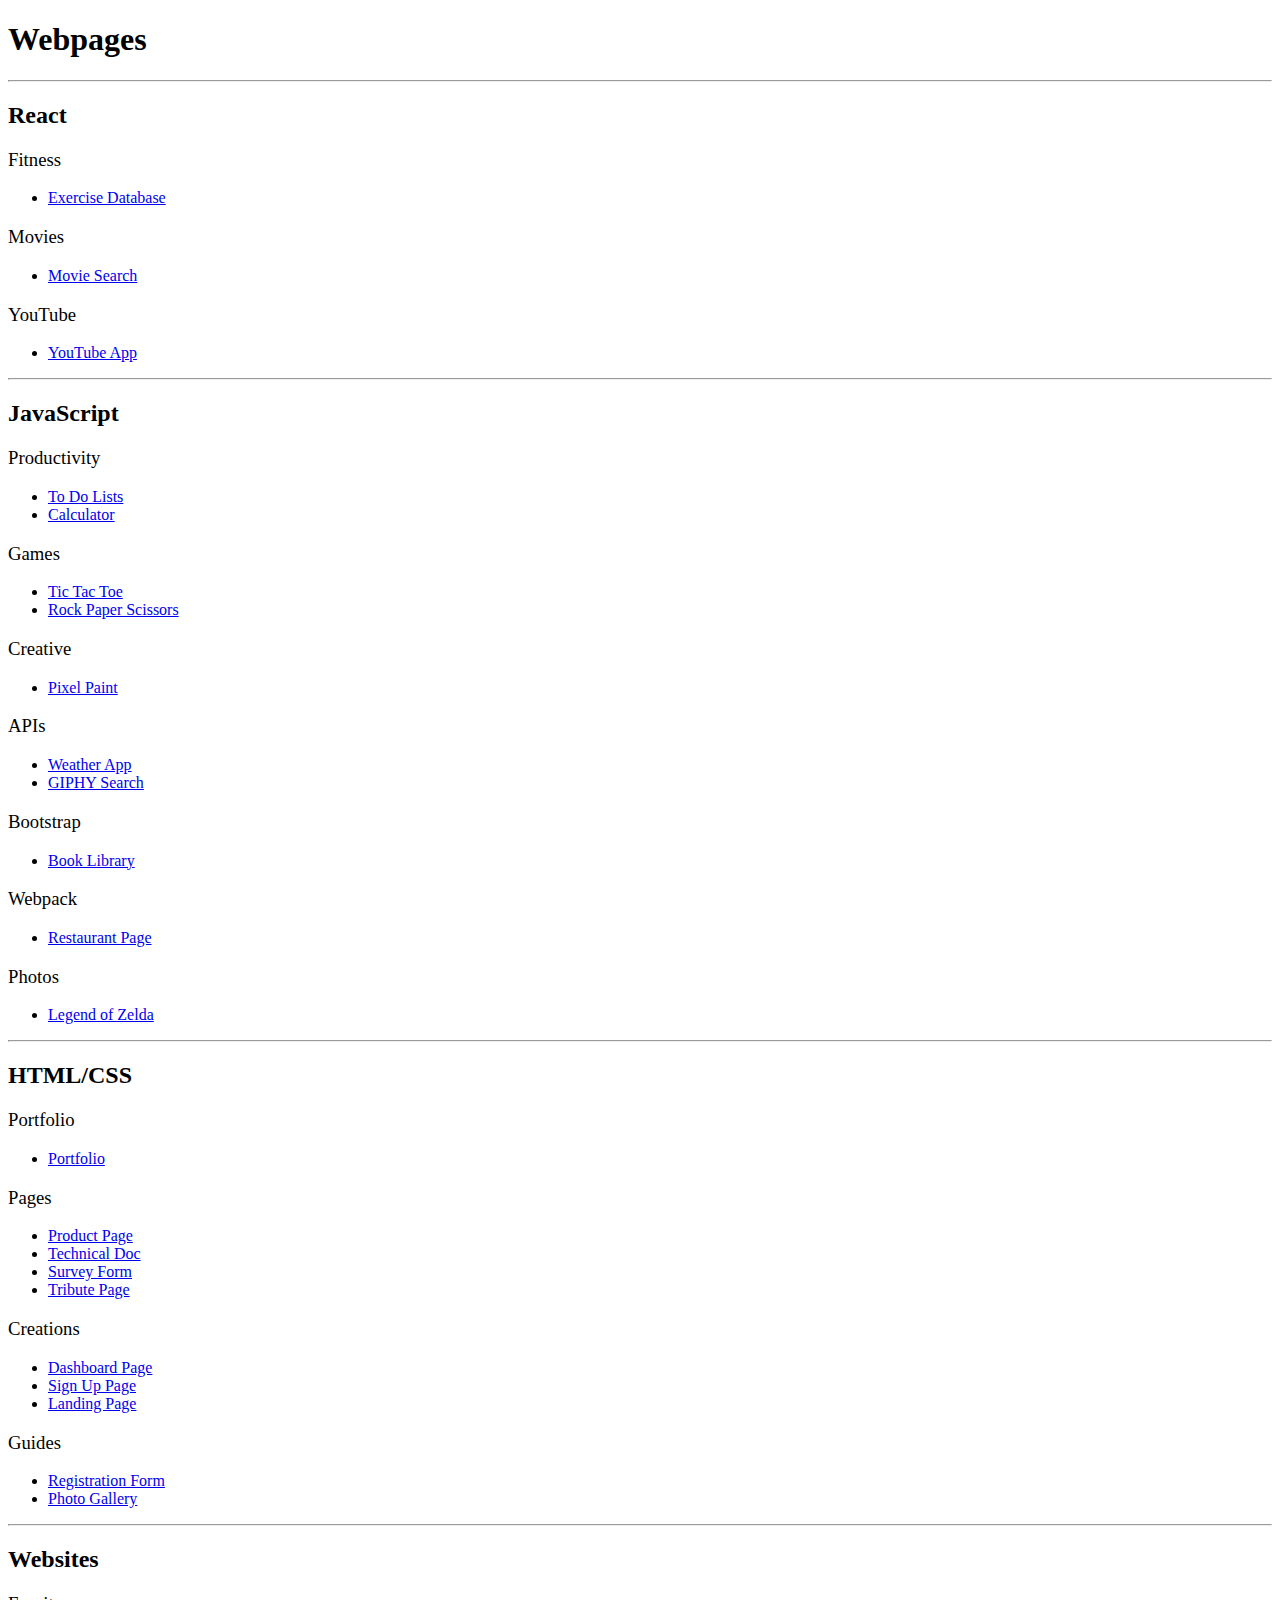
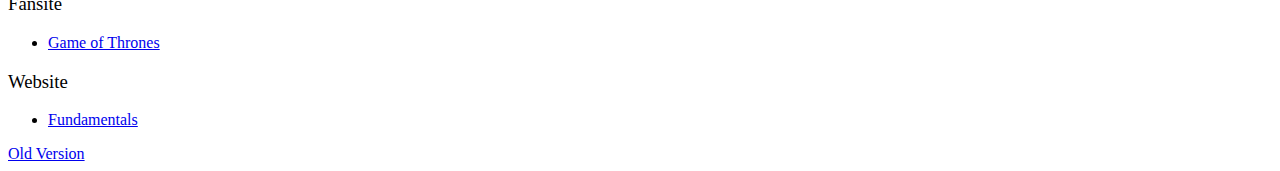
<file: index.html>
<!DOCTYPE html>
<html lang="en">
<head>
    <meta charset="UTF-8">
    <meta http-equiv="X-UA-Compatible" content="IE=edge">
    <meta name="viewport" content="width=device-width, initial-scale=1.0">
    <title>All Webpages</title>
    <!-- <link rel="stylesheet" href="style.css"> -->
    <link href="https://cdn.jsdelivr.net/npm/bootstrap@5.1.3/dist/css/bootstrap.min.css" rel="stylesheet" integrity="sha384-1BmE4kWBq78iYhFldvKuhfTAU6auU8tT94WrHftjDbrCEXSU1oBoqyl2QvZ6jIW3" crossorigin="anonymous">
    <style>
        h3{
            font-weight: 300;
        }
    </style>
</head>
<body>

    <header class="p-5 bg-primary text-white text-center">
        <h1>Webpages</h1>
    </header>
    <hr>

    <div class="container mx-auto">
        <div class="row p-4">
            <h2 class="pb-4 text-center">React</h2>
            <div class="col">
                <h3 class="pb-2">Fitness</h3>
                <ul class="list-group pb-3">
                    <li class="list-group-item"><a href="#" target="_blank">Exercise Database</a></li>
                </ul>
            </div>
            <div class="col">
                <h3 class="pb-2">Movies</h3>
                <ul class="list-group pb-3">
                    <li class="list-group-item"><a href="#" target="_blank">Movie Search</a></li>
                </ul>
            </div>
            <div class="col">
                <h3 class="pb-2">YouTube</h3>
                <ul class="list-group pb-3">
                    <li class="list-group-item"><a href="#" target="_blank">YouTube App</a></li>
                </ul>
            </div>
        </div>
        <hr>

    <div class="container mx-auto">
        <div class="row p-4">
            <h2 class="pb-4 text-center">JavaScript</h2>
            <div class="col">
                <h3 class="pb-2">Productivity</h3>
                <ul class="list-group pb-3">
                    <li class="list-group-item"><a href="https://derrickdog.github.io/to-do-lists/" target="_blank">To Do Lists</a></li>
                    <li class="list-group-item"><a href="https://derrickdog.github.io/calculator/" target="_blank">Calculator</a></li>
                </ul>
            </div>
            <div class="col">
                <h3 class="pb-2">Games</h3>
                <ul class="list-group pb-3">
                    <li class="list-group-item"><a href="https://derrickdog.github.io/tic-tac-toe/" target="_blank">Tic Tac Toe</a></li>
                    <li class="list-group-item"><a href="https://derrickdog.github.io/rock-paper-scissors/" target="_blank">Rock Paper Scissors</a></li>
                </ul>
            </div>
            <div class="col">
                <h3 class="pb-2">Creative</h3>
                <ul class="list-group pb-3">
                    <li class="list-group-item"><a href="https://derrickdog.github.io/pixel-paint/" target="_blank">Pixel Paint</a></li>
                </ul>
            </div>
        </div>
        <!-- <hr> -->

        <div class="row p-4">
            <!-- <h2 class="pb-4 text-center">JavaScript</h2> -->
            <div class="col">
                <h3 class="pb-2">APIs</h3>
                <ul class="list-group pb-3">
                    <li class="list-group-item"><a href="https://derrickdog.github.io/weather-app/" target="_blank">Weather App</a></li>
                    <li class="list-group-item"><a href="./api/api.html" target="_blank">GIPHY Search</a></li>
                    <!-- <li class="list-group-item"><a href="./form/form.html" target="_blank">Form Validation</a></li> -->
                </ul>
                <!-- <h3 class="pb-2">Photos</h3>
                <ul class="list-group pb-3">
                    <li class="list-group-item"><a href="https://derrickdog.github.io/legend-of-zelda/" target="_blank">Legend of Zelda</a></li>
                </ul> -->
            </div>
            <div class="col">
                <h3 class="pb-2">Bootstrap</h3>
                <ul class="list-group pb-3">
                    <li class="list-group-item"><a href="https://derrickdog.github.io/book-library/" target="_blank">Book Library</a></li>
                </ul>
                <!-- <h3 class="pb-2">Webpack</h3>
                <ul class="list-group pb-3">
                    <li class="list-group-item"><a href="https://derrickdog.github.io/restaurant-page/" target="_blank">Restaurant Page</a></li>
                </ul> -->
            </div>
            <div class="col">
                <h3 class="pb-2">Webpack</h3>
                <ul class="list-group pb-3">
                    <li class="list-group-item"><a href="https://derrickdog.github.io/restaurant-page/" target="_blank">Restaurant Page</a></li>
                </ul>
            </div>
            <div class="col">
                <h3 class="pb-2">Photos</h3>
                <ul class="list-group pb-3">
                    <li class="list-group-item"><a href="https://derrickdog.github.io/legend-of-zelda/" target="_blank">Legend of Zelda</a></li>
                </ul>
            </div>
        </div>
        <hr>

        <div class="row p-4">
            <h2 class="pb-4 text-center">HTML/CSS</h2>
            <div class="col">
                <h3 class="pb-2">Portfolio</h3>
                <ul class="list-group pb-3">
                    <li class="list-group-item"><a href="https://derrickdog.github.io/portfolio/" target="_blank">Portfolio</a></li>
                </ul>
                <!-- <h3 class="pb-2">Pages</h3>
                <ul class="list-group pb-3">
                    <li class="list-group-item"><a href="https://derrickdog.github.io/product-page/" target="_blank">Product Page</a></li>
                    <li class="list-group-item"><a href="https://derrickdog.github.io/technical-page/" target="_blank">Technical Doc</a></li>
                    <li class="list-group-item"><a href="https://derrickdog.github.io/survey-form/" target="_blank">Survey Form</a></li>
                    <li class="list-group-item"><a href="https://derrickdog.github.io/tribute-page/" target="_blank">Tribute Page</a></li>
                </ul> -->
                <!-- <h3 class="pb-2">Layout</h3>
                <ul class="list-group pb-3">
                    <li class="list-group-item"><a href="./holygrail/holygrail.html" target="_blank">Card Page</a></li>
                </ul> -->
            </div>
            <div class="col">
                <h3 class="pb-2">Pages</h3>
                <ul class="list-group pb-3">
                    <li class="list-group-item"><a href="https://derrickdog.github.io/product-page/" target="_blank">Product Page</a></li>
                    <li class="list-group-item"><a href="https://derrickdog.github.io/technical-page/" target="_blank">Technical Doc</a></li>
                    <li class="list-group-item"><a href="https://derrickdog.github.io/survey-form/" target="_blank">Survey Form</a></li>
                    <li class="list-group-item"><a href="https://derrickdog.github.io/tribute-page/" target="_blank">Tribute Page</a></li>
                </ul>
            </div>
            <div class="col">
                <h3 class="pb-2">Creations</h3>
                <ul class="list-group pb-3">
                    <li class="list-group-item"><a href="https://derrickdog.github.io/dashboard/" target="_blank">Dashboard Page</a></li>
                    <li class="list-group-item"><a href="https://derrickdog.github.io/sign-up/" target="_blank">Sign Up Page</a></li>
                    <li class="list-group-item"><a href="https://derrickdog.github.io/landing-page/" target="_blank">Landing Page</a></li>
                </ul>
                <!-- <h3 class="pb-2">Guides</h3>
                <ul class="list-group pb-3">
                    <li class="list-group-item"><a href="./registration/index.html" target="_blank">Registration Form</a></li>
                    <li class="list-group-item"><a href="./gallery/index.html" target="_blank">Photo Gallery</a></li>
                </ul> -->
                <!-- <h3 class="pb-2">Tutorials</h3>
                <ul class="list-group pb-3">
                    <li class="list-group-item"><a href="./drum-kit/index.html" target="_blank">Drum Kit</a></li>
                    <li class="list-group-item"><a href="./item-lister/index.html" target="_blank">Item Lister</a></li>
                </ul> -->
            </div>
            <div class="col">
                <h3 class="pb-2">Guides</h3>
                <ul class="list-group pb-3">
                    <li class="list-group-item"><a href="./registration/index.html" target="_blank">Registration Form</a></li>
                    <li class="list-group-item"><a href="./gallery/index.html" target="_blank">Photo Gallery</a></li>
                </ul>
            </div>
        </div>
        <hr>

        <div class="row p-4">
            <h2 class="pb-4 text-center">Websites</h2>
            <div class="col">
                <h3 class="pb-2">Fansite</h3>
                <ul class="list-group pb-3">
                    <li class="list-group-item"><a href="https://derrickdog.github.io/game-of-thrones/" target="_blank">Game of Thrones</a></li>
                </ul>
            </div>
            <div class="col">
                <h3 class="pb-2">Website</h3>
                <ul class="list-group pb-3">
                    <li class="list-group-item"><a href="https://derrickdog.github.io/website-fundamentals/" target="_blank">Fundamentals</a></li>
                </ul>
            </div>
        </div>
    </div>

    <footer class="text-center p-3 bg-primary"><a class="text-white" href="index2.html">Old Version</a></footer>
    
</body>
</html>
</file>
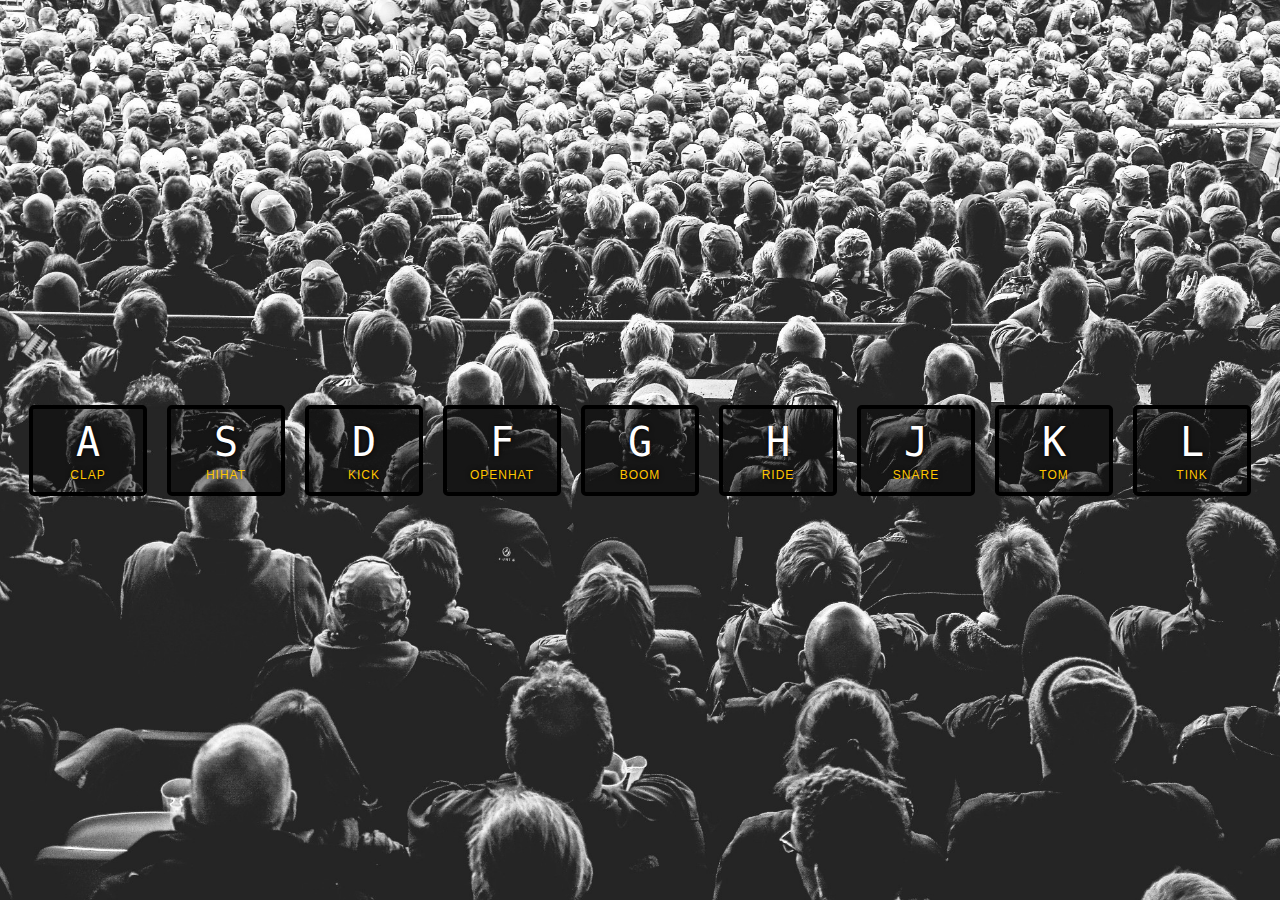
<file: drum-kit/index.html>
<!DOCTYPE html>
<html lang="en">
<head>
  <meta charset="UTF-8">
  <title>JS Drum Kit</title>
  <link rel="stylesheet" href="style.css">
</head>
<body>


  <div class="keys">
    <div data-key="65" class="key">
      <kbd>A</kbd>
      <span class="sound">clap</span>
    </div>
    <div data-key="83" class="key">
      <kbd>S</kbd>
      <span class="sound">hihat</span>
    </div>
    <div data-key="68" class="key">
      <kbd>D</kbd>
      <span class="sound">kick</span>
    </div>
    <div data-key="70" class="key">
      <kbd>F</kbd>
      <span class="sound">openhat</span>
    </div>
    <div data-key="71" class="key">
      <kbd>G</kbd>
      <span class="sound">boom</span>
    </div>
    <div data-key="72" class="key">
      <kbd>H</kbd>
      <span class="sound">ride</span>
    </div>
    <div data-key="74" class="key">
      <kbd>J</kbd>
      <span class="sound">snare</span>
    </div>
    <div data-key="75" class="key">
      <kbd>K</kbd>
      <span class="sound">tom</span>
    </div>
    <div data-key="76" class="key">
      <kbd>L</kbd>
      <span class="sound">tink</span>
    </div>
  </div>

  <audio data-key="65" src="sounds/clap.wav"></audio>
  <audio data-key="83" src="sounds/hihat.wav"></audio>
  <audio data-key="68" src="sounds/kick.wav"></audio>
  <audio data-key="70" src="sounds/openhat.wav"></audio>
  <audio data-key="71" src="sounds/boom.wav"></audio>
  <audio data-key="72" src="sounds/ride.wav"></audio>
  <audio data-key="74" src="sounds/snare.wav"></audio>
  <audio data-key="75" src="sounds/tom.wav"></audio>
  <audio data-key="76" src="sounds/tink.wav"></audio>

<script>
  function removeTransition(e) {
    if (e.propertyName !== 'transform') return;
    e.target.classList.remove('playing');
  }

  function playSound(e) {
    const audio = document.querySelector(`audio[data-key="${e.keyCode}"]`);
    const key = document.querySelector(`div[data-key="${e.keyCode}"]`);
    if (!audio) return;

    key.classList.add('playing');
    audio.currentTime = 0;
    audio.play();
  }

  const keys = Array.from(document.querySelectorAll('.key'));
  keys.forEach(key => key.addEventListener('transitionend', removeTransition));
  window.addEventListener('keydown', playSound);
</script>


</body>
</html>
</file>
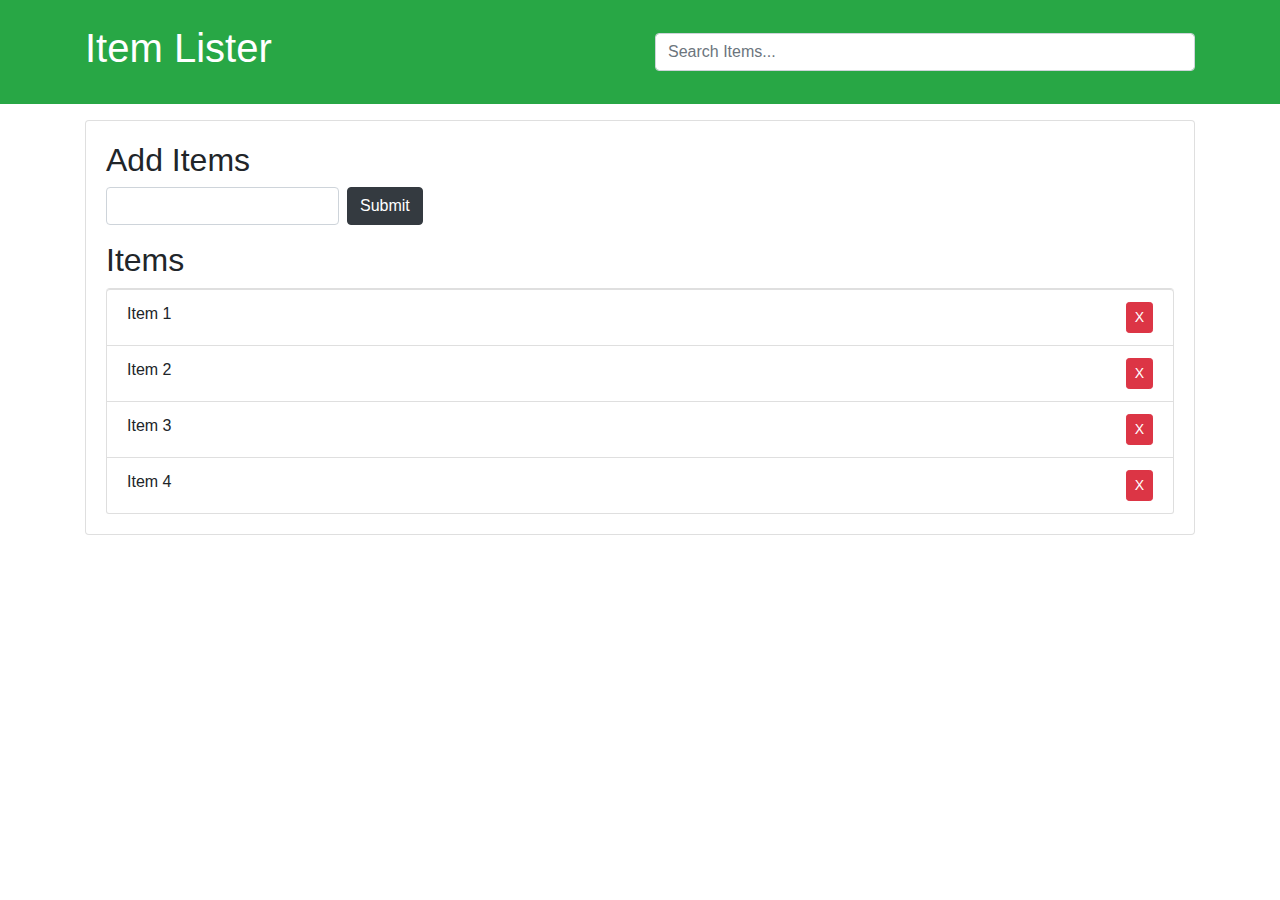
<file: item-lister/index.html>
<!DOCTYPE html>
<html lang="en">
<head>
    <meta charset="UTF-8">
    <meta http-equiv="X-UA-Compatible" content="IE=edge">
    <meta name="viewport" content="width=device-width, initial-scale=1.0">
    <title>Item Lister</title>
    <link rel="stylesheet" href="https://maxcdn.bootstrapcdn.com/bootstrap/4.0.0-beta/css/bootstrap.min.css">
    <script src="index.js" defer></script>
</head>
<body>
    <header id="main-header" class="bg-success text-white p-4 mb-3">
        <div class="container">
          <div class="row">
            <div class="col-md-6">
                <h1 id="header-title">Item Lister</h1>
            </div>
            <div class="col-md-6 align-self-center">
                <input type="text" class="form-control" id="filter" placeholder="Search Items...">
            </div>
          </div>
        </div>
      </header>
      <div class="container">
       <div id="main" class="card card-body">
        <h2 class="title">Add Items</h2>
        <form id="addForm" class="form-inline mb-3">
          <input type="text" class="form-control mr-2" id="item">
          <input type="submit" class="btn btn-dark" value="Submit">
        </form>
        <h2 class="title">Items</h2>
        <ul id="items" class="list-group">
          <li class="list-group-item">Item 1 <button class="btn btn-danger btn-sm float-right delete">X</button></li>
          <li class="list-group-item">Item 2 <button class="btn btn-danger btn-sm float-right delete">X</button></li>
          <li class="list-group-item">Item 3 <button class="btn btn-danger btn-sm float-right delete">X</button></li>
          <li class="list-group-item">Item 4 <button class="btn btn-danger btn-sm float-right delete">X</button></li>
        </ul>
       </div>
      </div>
</body>
</html>
</file>
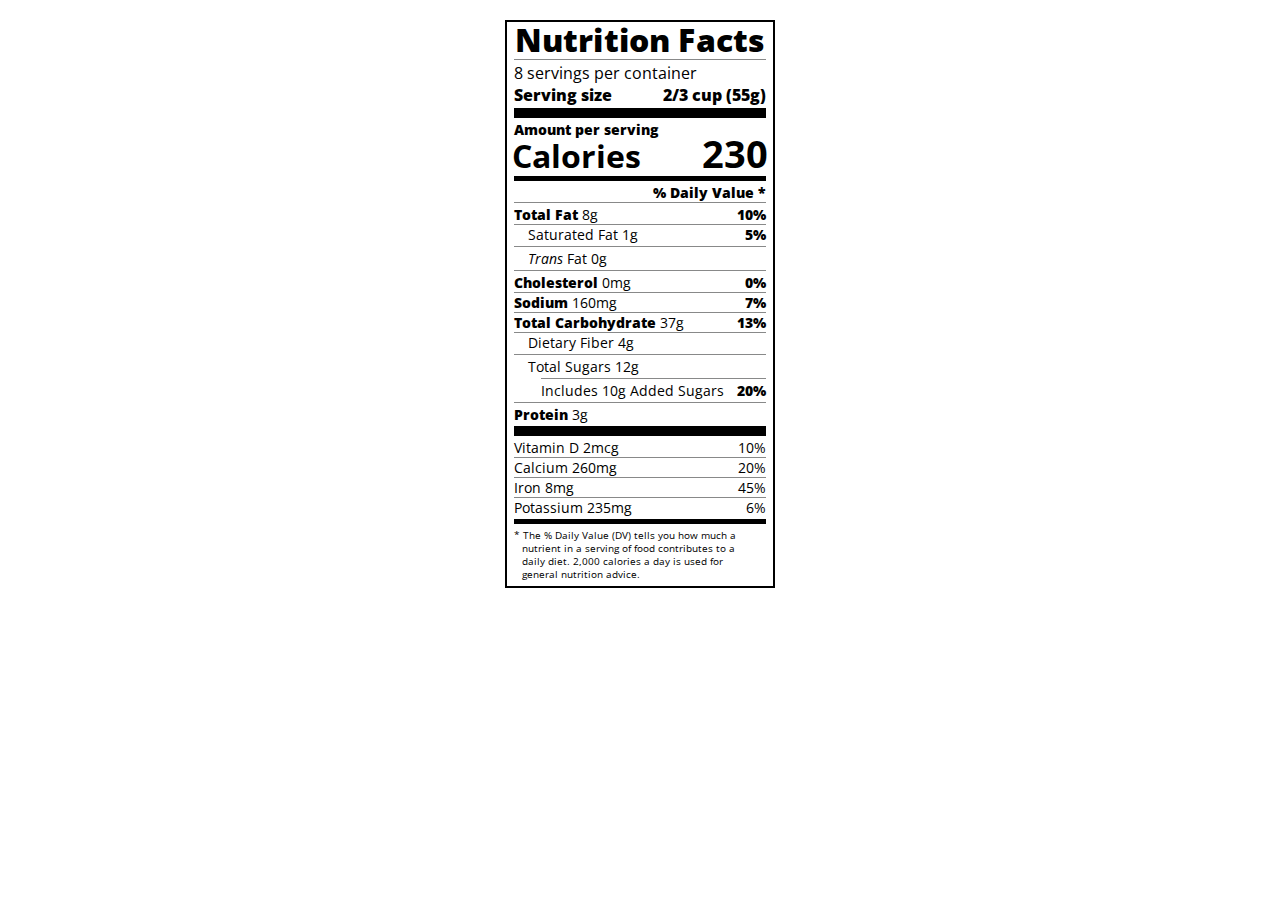
<file: nutrition/index.html>
<!DOCTYPE html>
<html lang="en">
  <head>
    <meta charset="UTF-8">
    <title>Nutrition Label</title>
    <link href="https://fonts.googleapis.com/css?family=Open+Sans:400,700,800" rel="stylesheet">
    <link href="./styles.css" rel="stylesheet">
  </head>
  <body>
    <div class="label">
      <header>
        <h1 class="bold">Nutrition Facts</h1>
        <div class="divider"></div>
        <p>8 servings per container</p>
        <p class="bold">Serving size <span class="right">2/3 cup (55g)</span></p>
      </header>
      <div class="divider lg"></div>
      <div class="calories-info">
        <p class="bold sm-text">Amount per serving</p>
        <h1>Calories <span class="right">230</span></h1>
      </div>
      <div class="divider md"></div>
      <div class="daily-value sm-text">
        <p class="right bold no-divider">% Daily Value *</p>
        <div class="divider"></div>
        <p><span class="bold">Total Fat</span> 8g <span class="bold right">10%</span></p>
        <p class="indent no-divider">Saturated Fat 1g <span class="bold right">5%</span></p>
        <div class="divider"></div>
        <p class="indent no-divider"><i>Trans</i> Fat 0g</p>
        <div class="divider"></div>
        <p><span class="bold">Cholesterol</span> 0mg <span class="right bold">0%</span></p>
        <p><span class="bold">Sodium</span> 160mg <span class="right bold">7%</span></p>
        <p><span class="bold">Total Carbohydrate</span> 37g <span class="right bold">13%</span></p>
        <p class="indent no-divider">Dietary Fiber 4g</p>
        <div class="divider"></div>
        <p class="indent no-divider">Total Sugars 12g</p>
        <div class="divider dbl-indent"></div>
        <p class="dbl-indent no-divider">Includes 10g Added Sugars <span class="right bold">20%</span>
        <div class="divider"></div>
        <p class="no-divider"><span class="bold">Protein</span> 3g</p>
        <div class="divider lg"></div>
        <p>Vitamin D 2mcg <span class="right">10%</span></p>
        <p>Calcium 260mg <span class="right">20%</span></p>
        <p>Iron 8mg <span class="right">45%</span></p>
        <p class="no-divider">Potassium 235mg <span class="right">6%</span></p>
      </div>
      <div class="divider md"></div>
      <p class="note">* The % Daily Value (DV) tells you how much a nutrient in a serving of food contributes to a daily diet. 2,000 calories a day is used for general nutrition advice.</p>
    </div>
  </body>
</html>
</file>
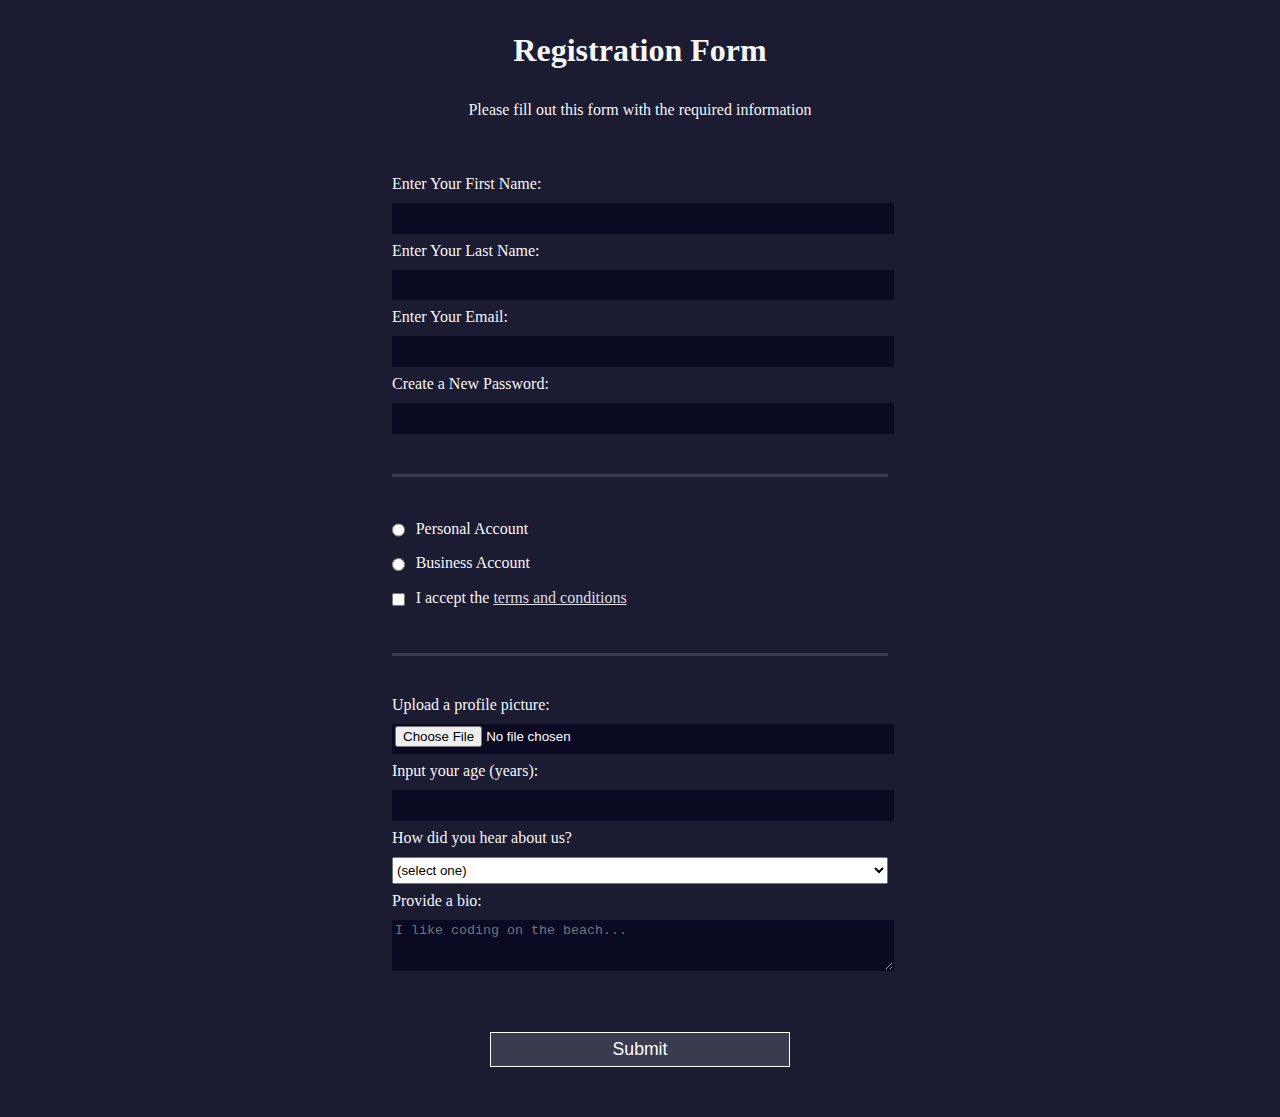
<file: registration/index.html>
<!DOCTYPE html>
<html>
  <head>
    <title>Registration Form</title>
	  <link rel="stylesheet" type="text/css" href="styles.css" />
  </head>
  <body>
    <h1>Registration Form</h1>
    <p>Please fill out this form with the required information</p>
    <form action='https://register-demo.freecodecamp.org'>
      <fieldset>
        <label>Enter Your First Name: <input type="text" name="first-name" required /></label>
        <label>Enter Your Last Name: <input type="text" name="last-name" required /></label>
        <label>Enter Your Email: <input type="email" name="email" required /></label>
        <label>Create a New Password: <input type="password" name="password" pattern="[a-z0-5]{8,}" required /></label>
      </fieldset>
      <fieldset>
        <label><input type="radio" name="account-type" class="inline" /> Personal Account</label>
        <label><input type="radio" name="account-type" class="inline" /> Business Account</label>
        <label>
          <input type="checkbox" name="terms" class="inline" required /> I accept the <a href="https://www.freecodecamp.org/news/terms-of-service/">terms and conditions</a>
			  </label>
      </fieldset>
      <fieldset>
        <label>Upload a profile picture: <input type="file" name="file" /></label>
        <label>Input your age (years): <input type="number" name="age" min="13" max="120" />
			  </label>
        <label>How did you hear about us?
          <select name="referrer">
            <option value="">(select one)</option>
            <option value="1">freeCodeCamp News</option>
            <option value="2">freeCodeCamp YouTube Channel</option>
            <option value="3">freeCodeCamp Forum</option>
            <option value="4">Other</option>
          </select>
        </label>
        <label>Provide a bio:
          <textarea name="bio" rows="3" cols="30" placeholder="I like coding on the beach..."></textarea>
			  </label>
      </fieldset>
      <input type="submit" value="Submit" />
    </form>
  </body>
</html>
</file>
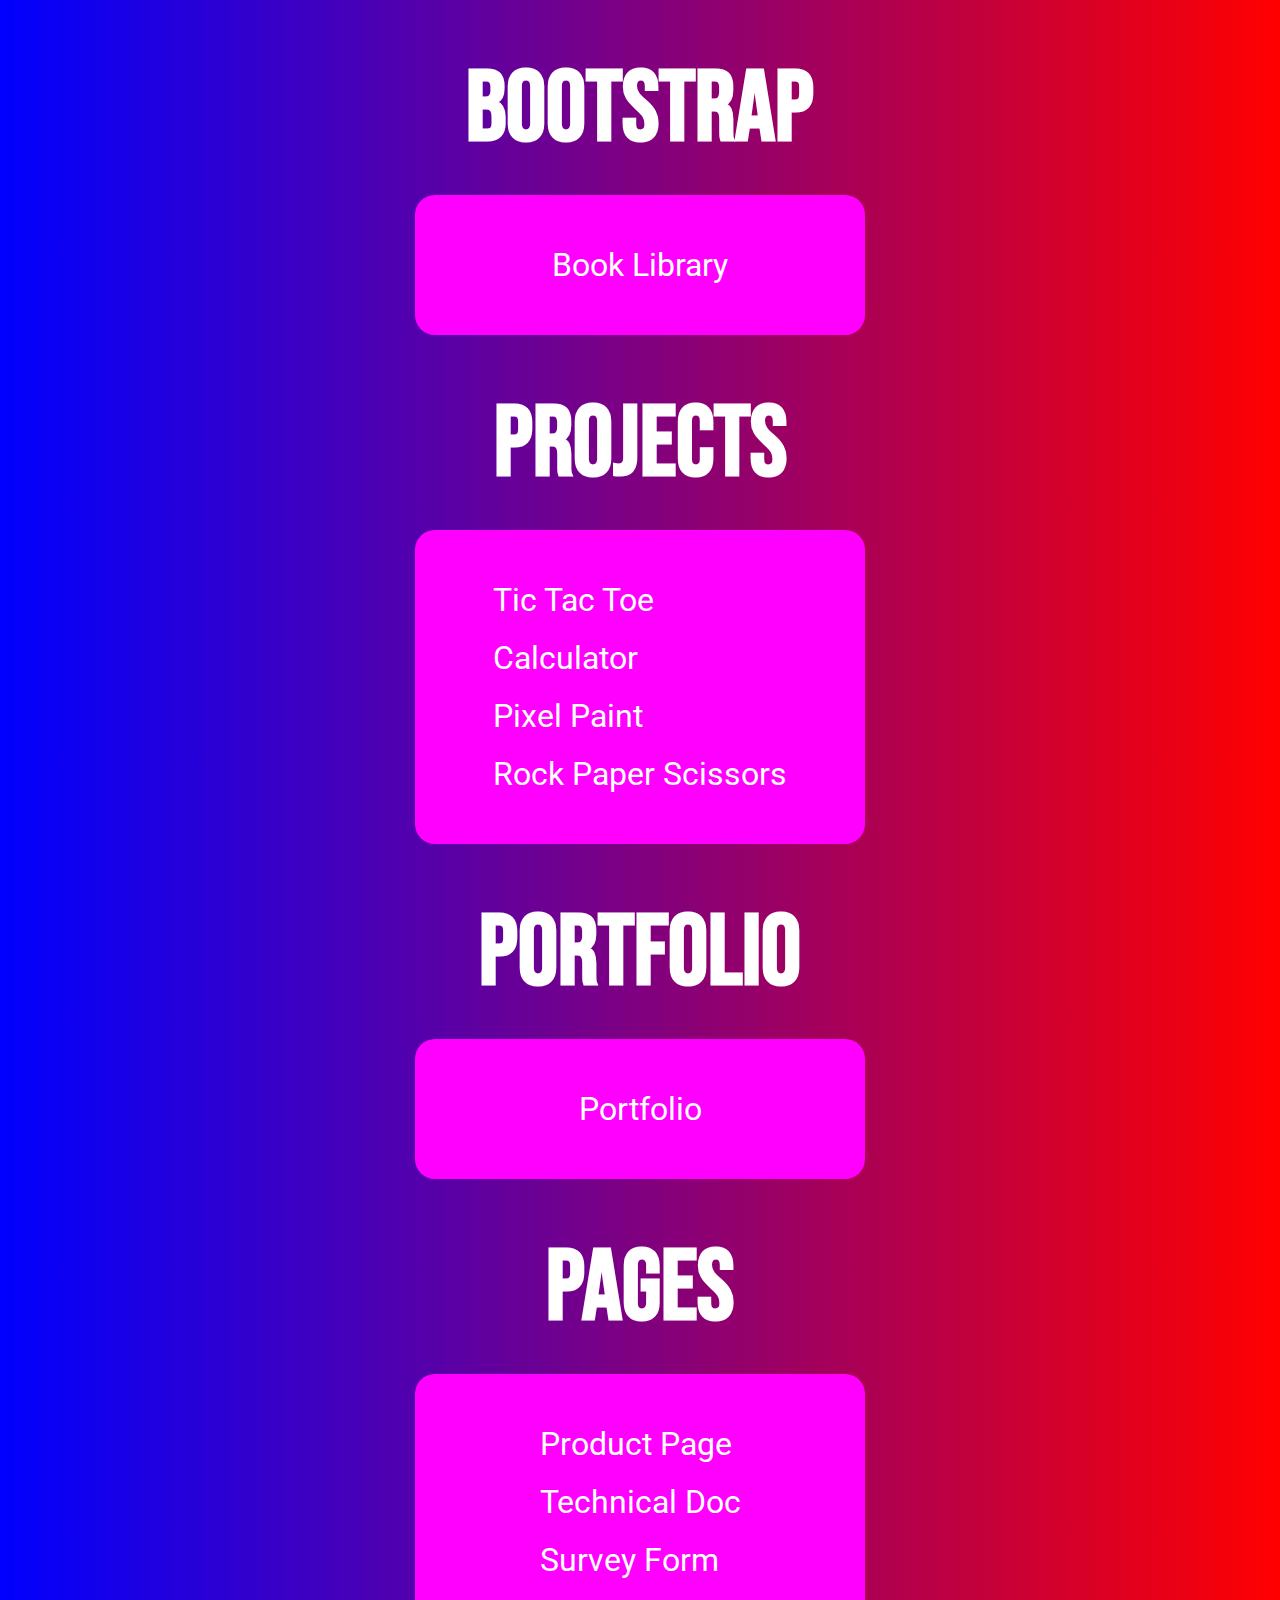
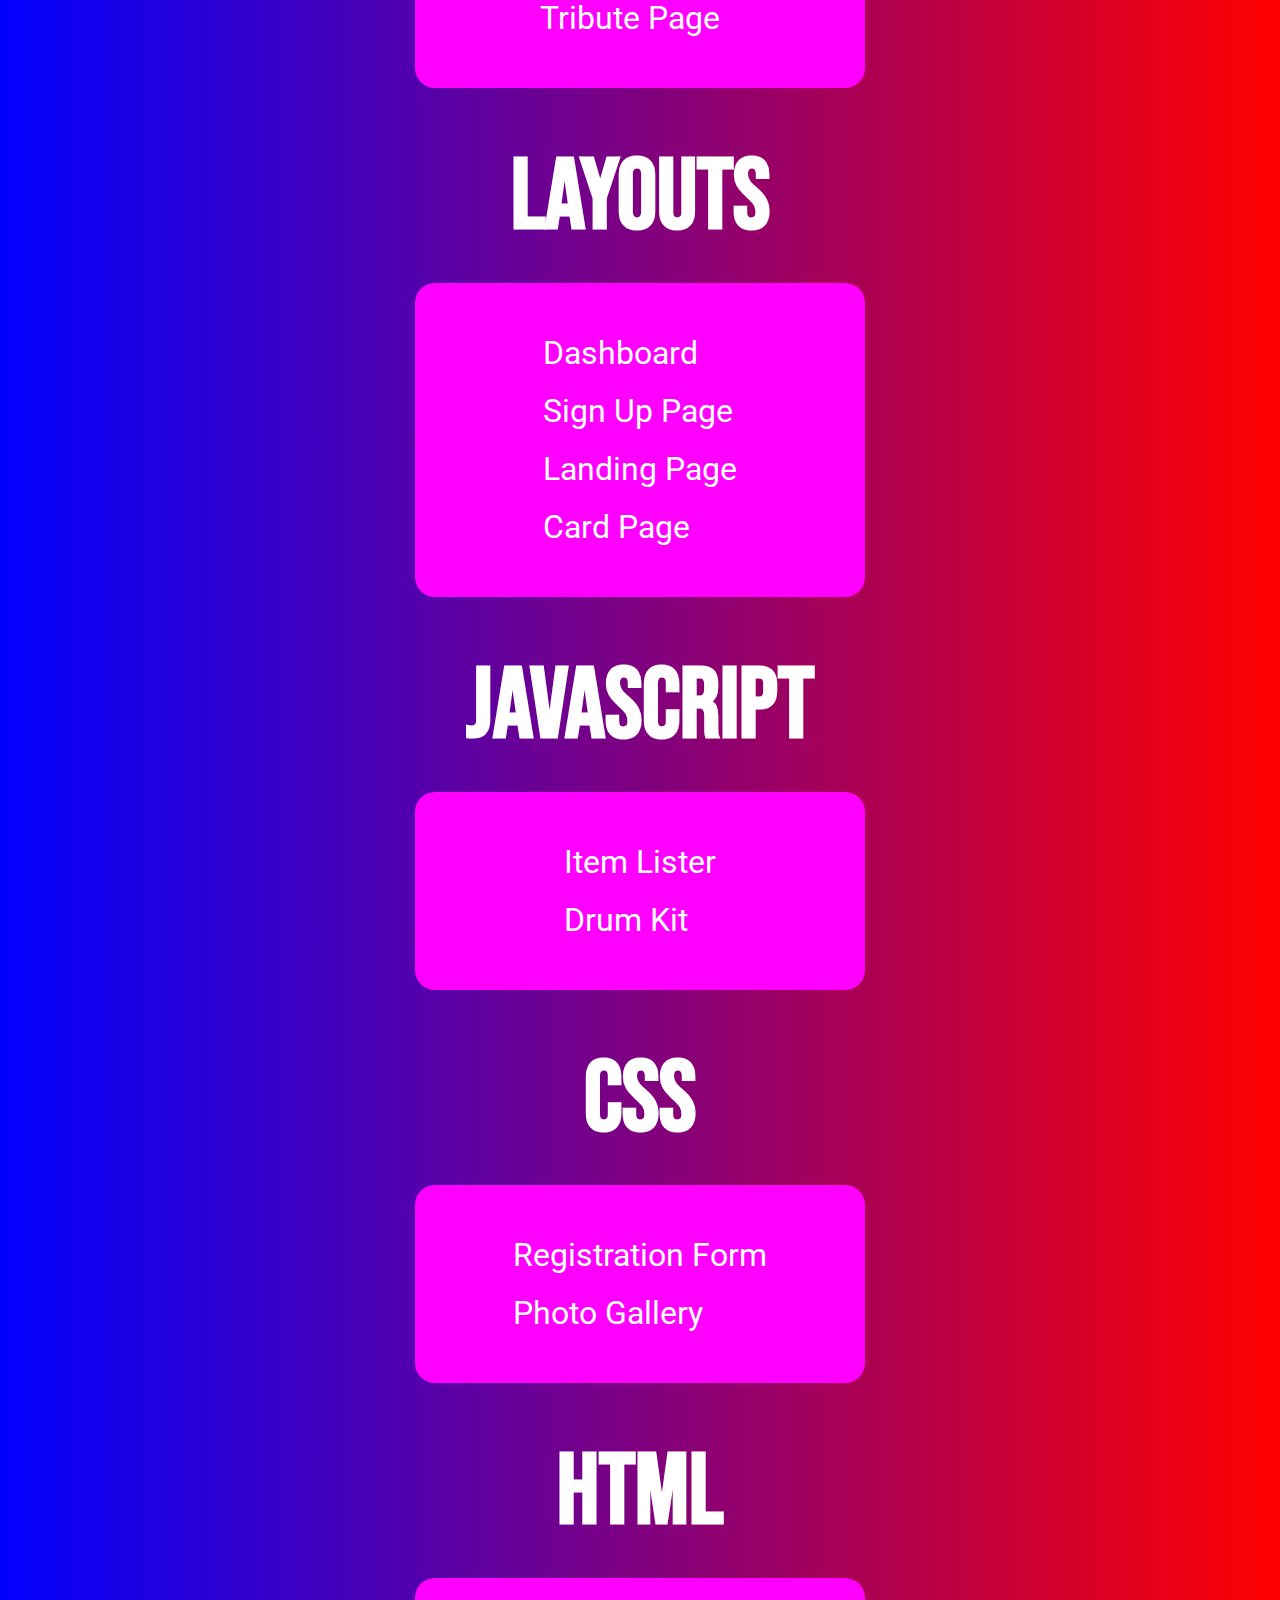
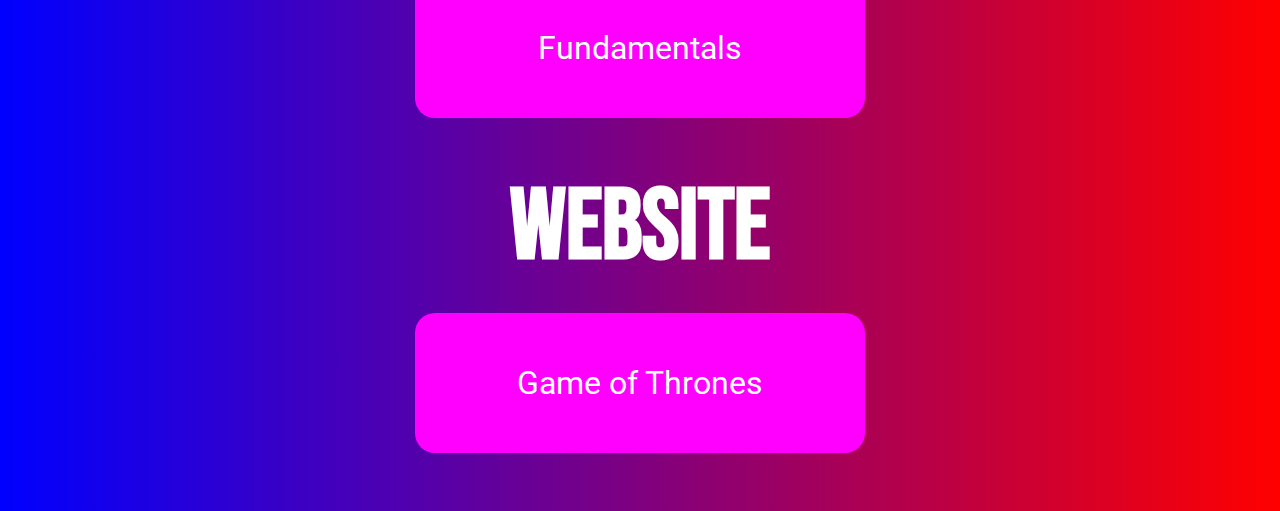
<file: index2.html>
<!DOCTYPE html>
<html lang="en">
<head>
    <meta charset="UTF-8">
    <meta http-equiv="X-UA-Compatible" content="IE=edge">
    <meta name="viewport" content="width=device-width, initial-scale=1.0">
    <title>Website Examples</title>
    <link rel="stylesheet" href="style.css">
</head>
<body>
    <h1>Bootstrap</h1>
    <div class="container">
        <ul>
            <li><a href="https://derrickdog.github.io/book-library/" target="_blank">Book Library</a></li>
        </ul>
    </div>

    <h1>Projects</h1>
    <div class="container">
        <ul>
            <li><a href="https://derrickdog.github.io/tic-tac-toe/" target="_blank">Tic Tac Toe</a></li>
            <li><a href="https://derrickdog.github.io/calculator/" target="_blank">Calculator</a></li>
            <li><a href="https://derrickdog.github.io/pixel-paint/" target="_blank">Pixel Paint</a></li>
            <li><a href="https://derrickdog.github.io/rock-paper-scissors/" target="_blank">Rock Paper Scissors</a></li>
        </ul>
    </div>

    <h1>Portfolio</h1>
    <div class="container">
        <ul>
            <li><a href="https://derrickdog.github.io/portfolio/" target="_blank">Portfolio</a></li>
        </ul>
    </div>

    <h1>Pages</h1>
    <div class="container">
        <ul>
            <li><a href="https://derrickdog.github.io/product-page/" target="_blank">Product Page</a></li>
            <li><a href="https://derrickdog.github.io/technical-page/" target="_blank">Technical Doc</a></li>
            <li><a href="https://derrickdog.github.io/survey-form/" target="_blank">Survey Form</a></li>
            <li><a href="https://derrickdog.github.io/tribute-page/" target="_blank">Tribute Page</a></li>
        </ul>
    </div>

    <h1>Layouts</h1>
    <div class="container">
        <ul>
            <li><a href="https://derrickdog.github.io/dashboard/" target="_blank">Dashboard</a></li>
            <li><a href="https://derrickdog.github.io/sign-up/" target="_blank">Sign Up Page</a></li>
            <li><a href="https://derrickdog.github.io/landing-page/" target="_blank">Landing Page</a></li>
            <li><a href="./holygrail/holygrail.html" target="_blank">Card Page</a></li>
        </ul>
    </div>

    <h1>JavaScript</h1>
    <div class="container">
        <ul>
            <li><a href="./item-lister/index.html" target="_blank">Item Lister</a></li>
            <li><a href="./drum-kit/index.html" target="_blank">Drum Kit</a></li>
        </ul>
    </div>

    <h1>CSS</h1>
    <div class="container">
        <ul>
            <li><a href="./registration/index.html" target="_blank">Registration Form</a></li>
            <li><a href="./gallery/index.html" target="_blank">Photo Gallery</a></li>
        </ul>
    </div>

    <h1>HTML</h1>
    <div class="container">
        <ul>
            <li><a href="https://derrickdog.github.io/website-fundamentals/" target="_blank">Fundamentals</a></li>
        </ul>
    </div>

    <h1>Website</h1>
    <div class="container">
        <ul>
            <li><a href="https://derrickdog.github.io/game-of-thrones/" target="_blank">Game of Thrones</a></li>
        </ul>
    </div>

    <footer></footer>
</body>
</html>
</file>
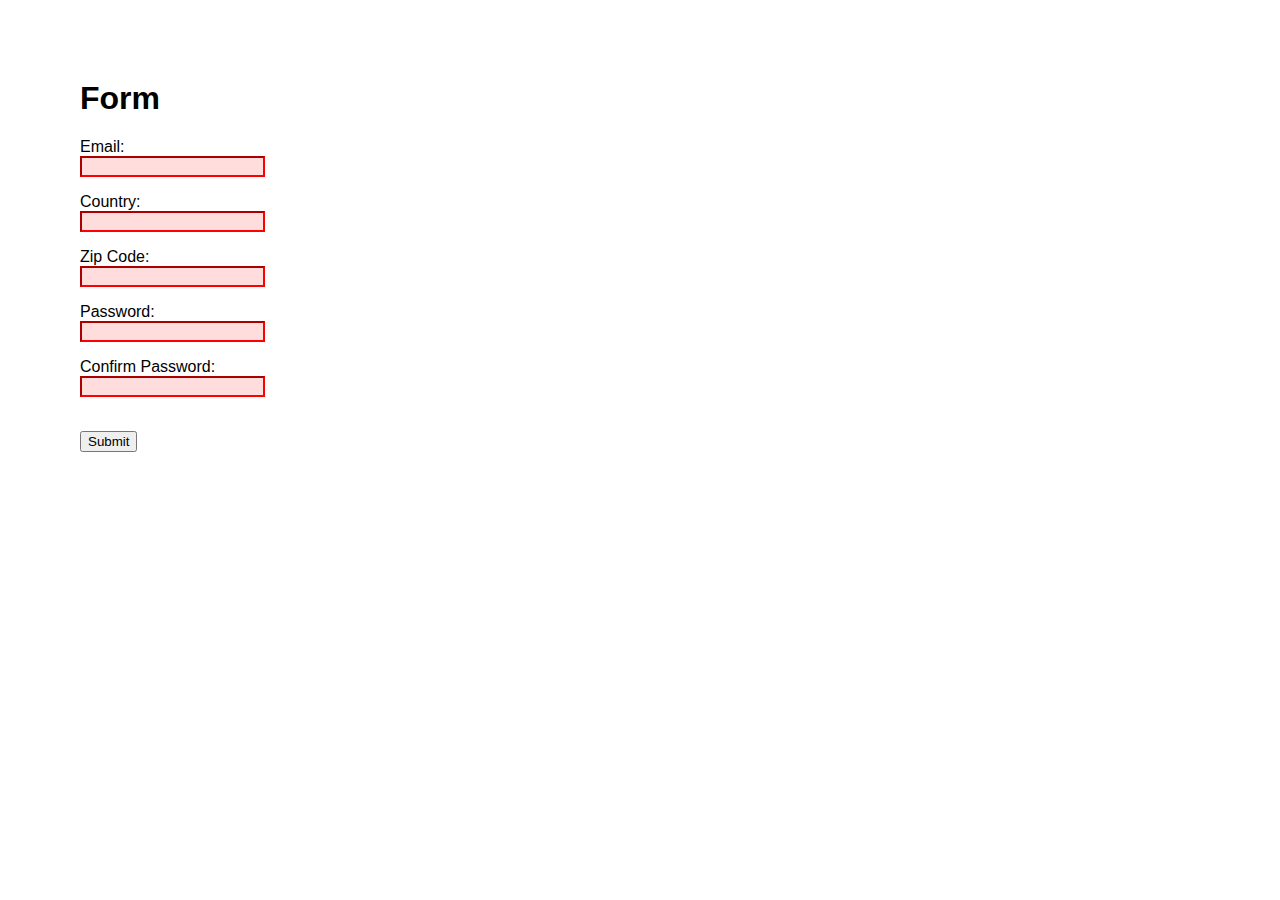
<file: form/form.html>
<!DOCTYPE html>
<html lang="en">
<head>
    <meta charset="UTF-8">
    <meta http-equiv="X-UA-Compatible" content="IE=edge">
    <meta name="viewport" content="width=device-width, initial-scale=1.0">
    <title>From Validation</title>
    <link rel="stylesheet" href="styles.css">
    <script src="form.js" defer></script>
</head>
<body>
    <h1>Form</h1>
    <!-- EMAIL COUNTRY ZIPCODE PASSWORD PASSWORDCONFIRM-->
    <form action="#" method="post">
        <label for="email">Email:</label><br>
        <input type="email" id="email" name="email" required>
        <p id="email-err" class="error"></p>

        <label for="country">Country:</label><br>
        <input type="text" id="country" name="country" required>
        <p id="country-err" class="error"></p>

        <label for="zip">Zip Code:</label><br>
        <input type="text" id="zip" name="zip" pattern="(\d{5}([\-]\d{4})?)" required><br>
        <p id="zip-err" class="error"></p>

        <label for="password">Password:</label><br>
        <input type="password" id="password" name="password" required><br>
        <p id="password-err" class="error"></p>

        <label for="password_confirm">Confirm Password:</label><br>
        <input type="password" id="password-confirm" name="password" required><br><br>
        <p id="password-confirm-err" class="error"></p>

        <button type="submit">Submit</button>
    </form>
</body>
</html>
</file>
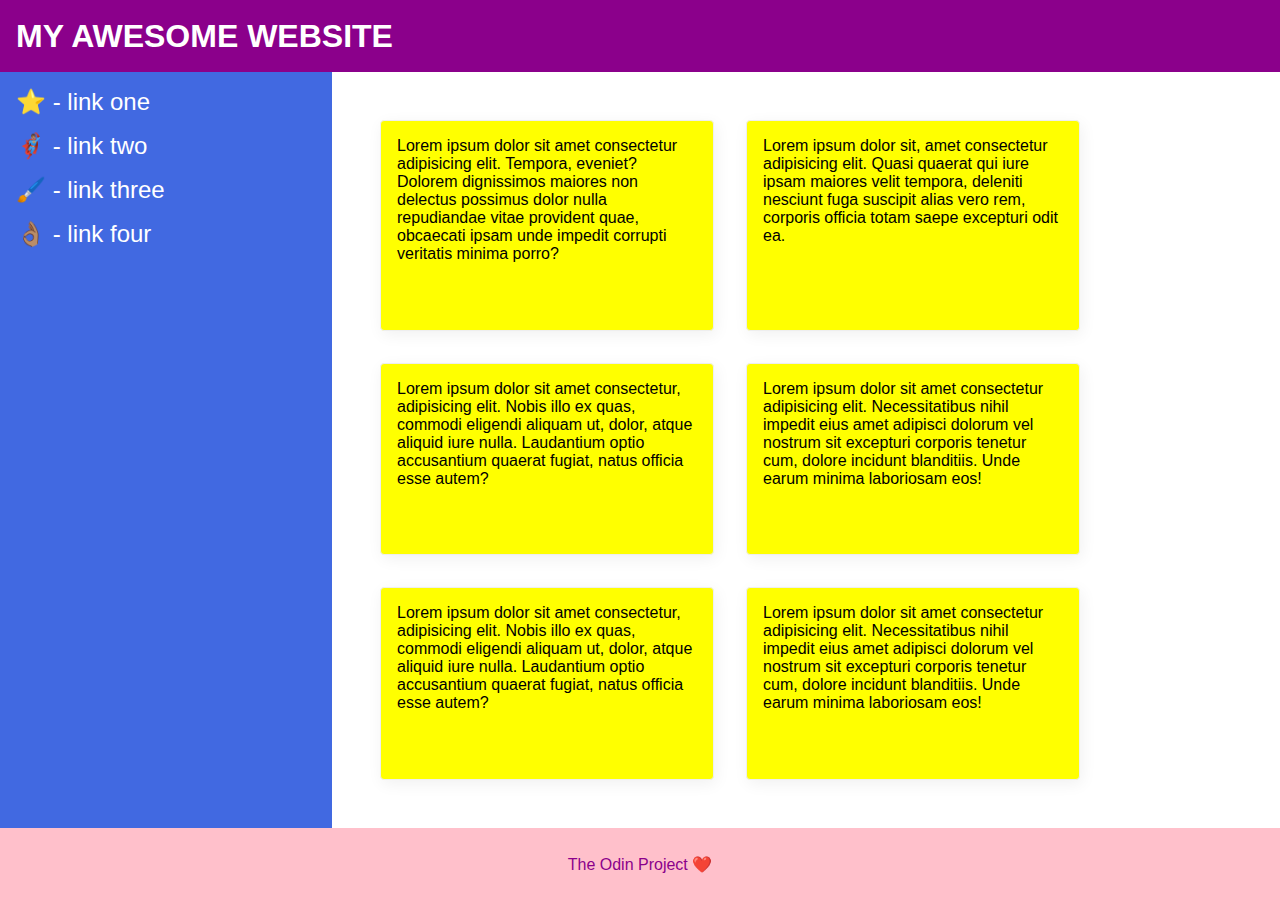
<file: holygrail/holygrail.html>
<!DOCTYPE html>
<html lang="en">
  <head>
    <meta charset="UTF-8">
    <meta http-equiv="X-UA-Compatible" content="IE=edge">
    <meta name="viewport" content="width=device-width, initial-scale=1.0">
    <title>Card Page</title>
    <link rel="stylesheet" href="holystyle.css">
  </head>
  <body>
    <div class="header">
      MY AWESOME WEBSITE
    </div>
    
    <div class="body">
      <div class="sidebar">
        <ul>
          <li><a href="#">⭐ - link one</a></li>
          <li><a href="#">🦸🏽‍♂️ - link two</a></li>
          <li><a href="#">🖌️ - link three</a></li>
          <li><a href="#">👌🏽 - link four</a></li>
        </ul>
      </div>

      <div class="container">
        <div class="card">Lorem ipsum dolor sit amet consectetur adipisicing elit. Tempora, eveniet? Dolorem dignissimos maiores non delectus possimus dolor nulla repudiandae vitae provident quae, obcaecati ipsam unde impedit corrupti veritatis minima porro?</div>
        <div class="card">Lorem ipsum dolor sit, amet consectetur adipisicing elit. Quasi quaerat qui iure ipsam maiores velit tempora, deleniti nesciunt fuga suscipit alias vero rem, corporis officia totam saepe excepturi odit ea.</div>
        <div class="card">Lorem ipsum dolor sit amet consectetur, adipisicing elit. Nobis illo ex quas, commodi eligendi aliquam ut, dolor, atque aliquid iure nulla. Laudantium optio accusantium quaerat fugiat, natus officia esse autem?</div>
        <div class="card">Lorem ipsum dolor sit amet consectetur adipisicing elit. Necessitatibus nihil impedit eius amet adipisci dolorum vel nostrum sit excepturi corporis tenetur cum, dolore incidunt blanditiis. Unde earum minima laboriosam eos!</div>
        <div class="card">Lorem ipsum dolor sit amet consectetur, adipisicing elit. Nobis illo ex quas, commodi eligendi aliquam ut, dolor, atque aliquid iure nulla. Laudantium optio accusantium quaerat fugiat, natus officia esse autem?</div>
        <div class="card">Lorem ipsum dolor sit amet consectetur adipisicing elit. Necessitatibus nihil impedit eius amet adipisci dolorum vel nostrum sit excepturi corporis tenetur cum, dolore incidunt blanditiis. Unde earum minima laboriosam eos!</div>
      </div>
    </div>
    <div class="footer">
      The Odin Project ❤️
    </div>
  </body>
</html>
</file>
<file: style.css>
@import url('https://fonts.googleapis.com/css2?family=Bebas+Neue&family=Roboto&display=swap');

body{
    /* raspberry background-color: rgb(255, 0, 125);*/
    background: linear-gradient(90deg, blue, red);
    /* font-family: Helvetica, Arial, sans-serif; */
    font-family: -apple-system, BlinkMacSystemFont, 'Segoe UI', Roboto, Oxygen, Ubuntu, Cantarell, 'Open Sans', 'Helvetica Neue', sans-serif;
    color: white;
}

h1{
    text-align: center;
    font-size: 100px;
    margin: 50px auto 25px;
    font-family: 'Bebas Neue', Arial, sans-serif;
}

.container{
    max-width: 450px;
    height: auto;
    margin: auto;
    padding-top: 25px;
    padding-bottom: 25px;
    /* cyan background-color: cyan; */
    /* ocean background-color: rgb(0, 125, 255); */
    background-color: magenta;
    border-radius: 20px;
    display: flex;
    justify-content: center;
}

ul{
    list-style: none;
    text-align: left;
    padding: 0;
}

li{
    font-size: 32px;
    padding: 10px 0;
}

a{
    color: white;
    text-decoration: none;
}

a:visited{
    color: white;
}

a:hover{
    text-decoration: underline;
}

footer{
    height: 50px;
}
</file>
<file: drum-kit/style.css>
html {
  font-size: 10px;
  background: url('./background.jpg') bottom center;
  background-size: cover;
}

body,html {
  margin: 0;
  padding: 0;
  font-family: sans-serif;
}

.keys {
  display: flex;
  flex: 1;
  min-height: 100vh;
  align-items: center;
  justify-content: center;
}

.key {
  border: .4rem solid black;
  border-radius: .5rem;
  margin: 1rem;
  font-size: 1.5rem;
  padding: 1rem .5rem;
  transition: all .07s ease;
  width: 10rem;
  text-align: center;
  color: white;
  background: rgba(0,0,0,0.4);
  text-shadow: 0 0 .5rem black;
}

.playing {
  transform: scale(1.1);
  border-color: #ffc600;
  box-shadow: 0 0 1rem #ffc600;
}

kbd {
  display: block;
  font-size: 4rem;
}

.sound {
  font-size: 1.2rem;
  text-transform: uppercase;
  letter-spacing: .1rem;
  color: #ffc600;
}
</file>
<file: nutrition/styles.css>
* {
    box-sizing: border-box;
  }
  
  html {
    font-size: 16px;
  }
  
  body {
    font-family: 'Open Sans', sans-serif;
  }
  
  .label {
    border: 2px solid black;
    width: 270px;
    margin: 20px auto;
    padding: 0 7px;
  }
  
  header h1 {
    text-align: center;
    margin: -4px 0;
    letter-spacing: 0.15px
  }
  
  p {
    margin: 0;
  }
  
  .divider {
    border-bottom: 1px solid #888989;
    margin: 2px 0;
    clear: right;
  }
  
  .bold {
    font-weight: 800;
  }
  
  .right {
    float: right;
  }
  
  .lg {
    height: 10px;
  }
  
  .lg, .md {
    background-color: black;
    border: 0;
  }
  
  .md {
    height: 5px;
  }
  
  .sm-text {
    font-size: 0.85rem;
  }
  
  .calories-info h1 {
    margin: -5px -2px;
    overflow: hidden;
  }
  
  .calories-info span {
    font-size: 1.2em;
    margin-top: -7px;
  }
  
  .indent {
    margin-left: 1em;
  }
  
  .dbl-indent {
    margin-left: 2em;
  }
  
  .daily-value p:not(.no-divider) {
    border-bottom: 1px solid #888989;
  }
  
  .note {
    font-size: 0.6rem;
    margin: 5px 0;
    padding: 0 8px;
    text-indent: -8px;
  }
</file>
<file: registration/styles.css>
body {
    width: 100%;
    height: 100vh;
    margin: 0;
    background-color: #1b1b32;
      color: #f5f6f7;
    font-family: Tahoma;
      font-size: 16px;
  }
  
  h1, p {
    margin: 1em auto;
    text-align: center;
  }
  
  form {
    width: 60vw;
      max-width: 500px;
      min-width: 300px;
      margin: 0 auto;
    padding-bottom: 2em;
  }
  
  fieldset {
    border: none;
      padding: 2rem 0;
  }
  
  fieldset:not(:last-of-type) {
    border-bottom: 3px solid #3b3b4f;
  }
  
  label {
    display: block;
      margin: 0.5rem 0;
  }
  
  input,
  textarea,
  select {
    margin: 10px 0 0 0;
      width: 100%;
    min-height: 2em;
  }
  
  input, textarea {
    background-color: #0a0a23;
    border: 1px solid #0a0a23;
    color: #ffffff;
  }
  
  .inline {
    width: unset;
    margin: 0 0.5em 0 0;
    vertical-align: middle;
  }
  
  input[type="submit"] {
    display: block;
    width: 60%;
    margin: 1em auto;
    height: 2em;
    font-size: 1.1rem;
    background-color: #3b3b4f;
    border-color: white;
    min-width: 300px;
  }
  
  input[type="file"] {
    padding: 1px 2px;
  }
  
  a{
    color: #dfdfe2;
  }
</file>
<file: form/styles.css>
body {
    font-family: -apple-system, BlinkMacSystemFont, 'Segoe UI', Roboto, Oxygen, Ubuntu, Cantarell, 'Open Sans', 'Helvetica Neue', sans-serif;
    margin: 80px;
}

input:invalid {
    border-color: red;
    background-color: #fdd;
}

input:focus:invalid {
    outline: none;
}
</file>
<file: holygrail/holystyle.css>
body {
  font-family: -apple-system, BlinkMacSystemFont, 'Segoe UI', Roboto, Oxygen, Ubuntu, Cantarell, 'Open Sans', 'Helvetica Neue', sans-serif;
  margin: 0;
  min-height: 100vh;
  display: flex;
  flex-direction: column;
}

.header {
  height: 72px;
  background: darkmagenta;
  color: white;
  display: flex;
  align-items: center;
  padding: 0 16px;
  font-size: 32px;
  font-weight: 900;
}

.body{
  flex: 1;
  display: flex;
}

.sidebar {
  width: 300px;
  background: royalblue;
  flex-shrink: 0;
  padding: 16px;
}

ul{
  list-style-type: none;
  margin: 0;
  padding: 0;
}

li{
  margin-bottom: 16px;
}

a{
  color: white;
  text-decoration: none;
  font-size: 24px;
}

.container{
  padding: 32px;
  display: flex;
  flex-wrap: wrap;
}

.card {
  border: 1px solid #eee;
  box-shadow: 2px 4px 16px rgba(0,0,0,.06);
  border-radius: 4px;
  width: 300px;
  padding: 16px;
  margin: 16px;
  background-color: yellow;
}

.footer {
  height: 72px;
  background: pink;
  color: darkmagenta;
  display: flex;
  align-items: center;
  justify-content: center;
}
</file>
